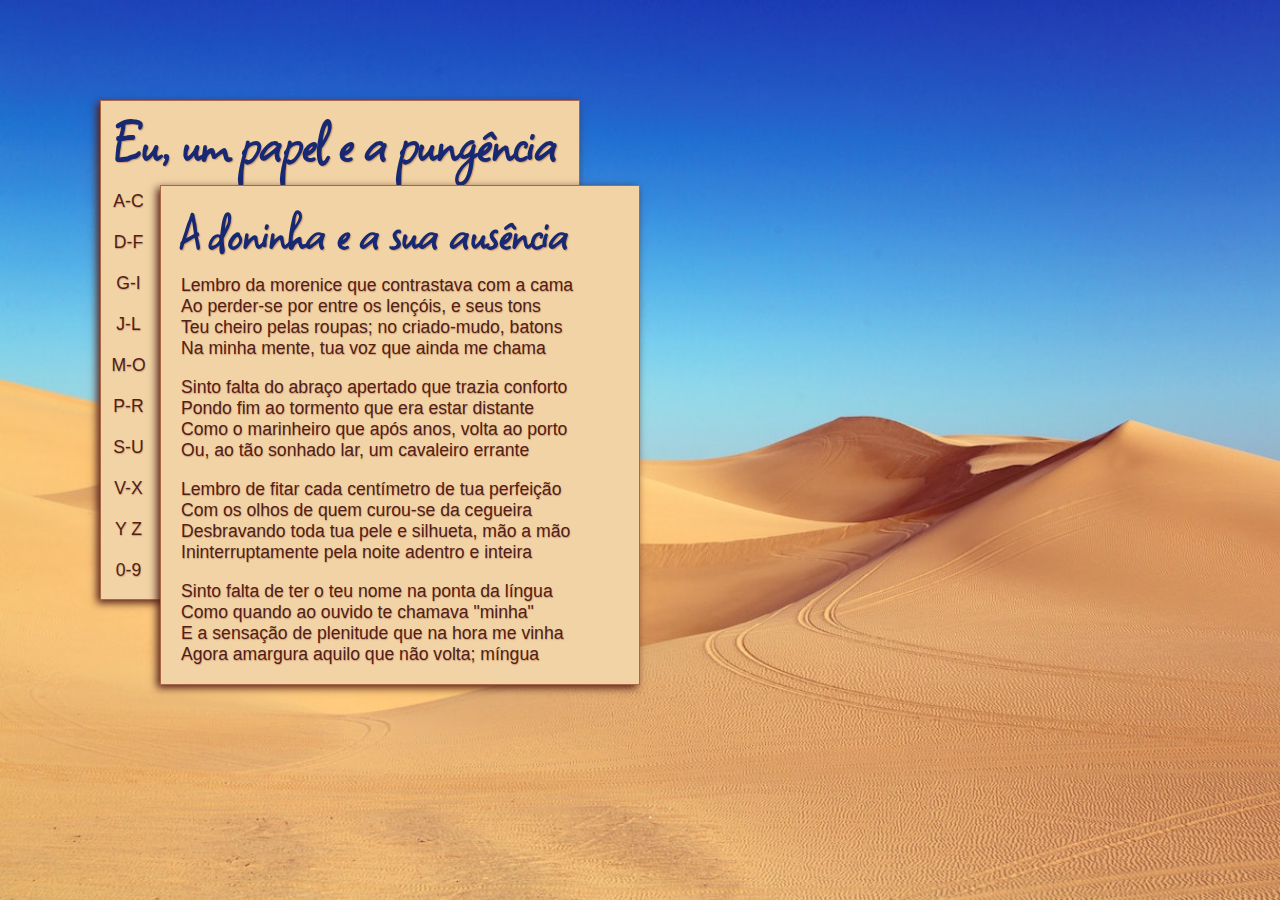
<file: index.html>
<!DOCTYPE html>
<html lang="pt-br">
<head>
    <meta charset="UTF-8">
    <meta http-equiv="X-UA-Compatible" content="IE=edge">
    <meta name="viewport" content="width=device-width, initial-scale=1.0">
    <link rel="shortcut icon" href="imagens/eupeap.ico" type="image/x-icon">
    <title>Eu, um papel e a pungência</title>
    <link rel="stylesheet" href="estilo/style.css">
</head>
<body onload="carregar()">
    <div id="titnav" class="lumi">
        <h1 id="t1">Eu, um papel e a pungência</h1>
        <nav>
            <ul>
                <li><a class="azz" href="pag-ac.html" target="_self">A-C</a></li>
                <li><a class="azz" href="#">D-F</a></li>
                <li><a class="azz" href="#">G-I</a></li>
                <li><a class="azz" href="#">J-L</a></li>
                <li><a class="azz" href="#">M-O</a></li>
                <li><a class="azz" href="#">P-R</a></li>
                <li><a class="azz" href="#">S-U</a></li>
                <li><a class="azz" href="#">V-X</a></li>
                <li><a class="azz" href="#">Y Z</a></li>
                <li><a class="azz" href="#">0-9</a></li>
            </ul>
        </nav>
    </div>
    <div id="poema" class="lumi">
        <h2 id="t2">A doninha e a sua ausência</h2>
        <p>Lembro da morenice que contrastava com a cama <br>
            Ao perder-se por entre os lençóis, e seus tons <br>
            Teu cheiro pelas roupas; no criado-mudo, batons <br>
            Na minha mente, tua voz que ainda me chama</p> <br>
        <p>Sinto falta do abraço apertado que trazia conforto <br>
            Pondo fim ao tormento que era estar distante <br>
            Como o marinheiro que após anos, volta ao porto <br>
            Ou, ao tão sonhado lar, um cavaleiro errante</p> <br>
        <p>Lembro de fitar cada centímetro de tua perfeição <br>
            Com os olhos de quem curou-se da cegueira <br>
            Desbravando toda tua pele e silhueta, mão a mão <br>
            Ininterruptamente pela noite adentro e inteira</p> <br>
        <p>Sinto falta de ter o teu nome na ponta da língua <br>
            Como quando ao ouvido te chamava "minha" <br>
            E a sensação de plenitude que na hora me vinha <br>
            Agora amargura aquilo que não volta; míngua</p> <br>
    </div>
    <script src="script.js"></script>
</body>
</html>
</file>
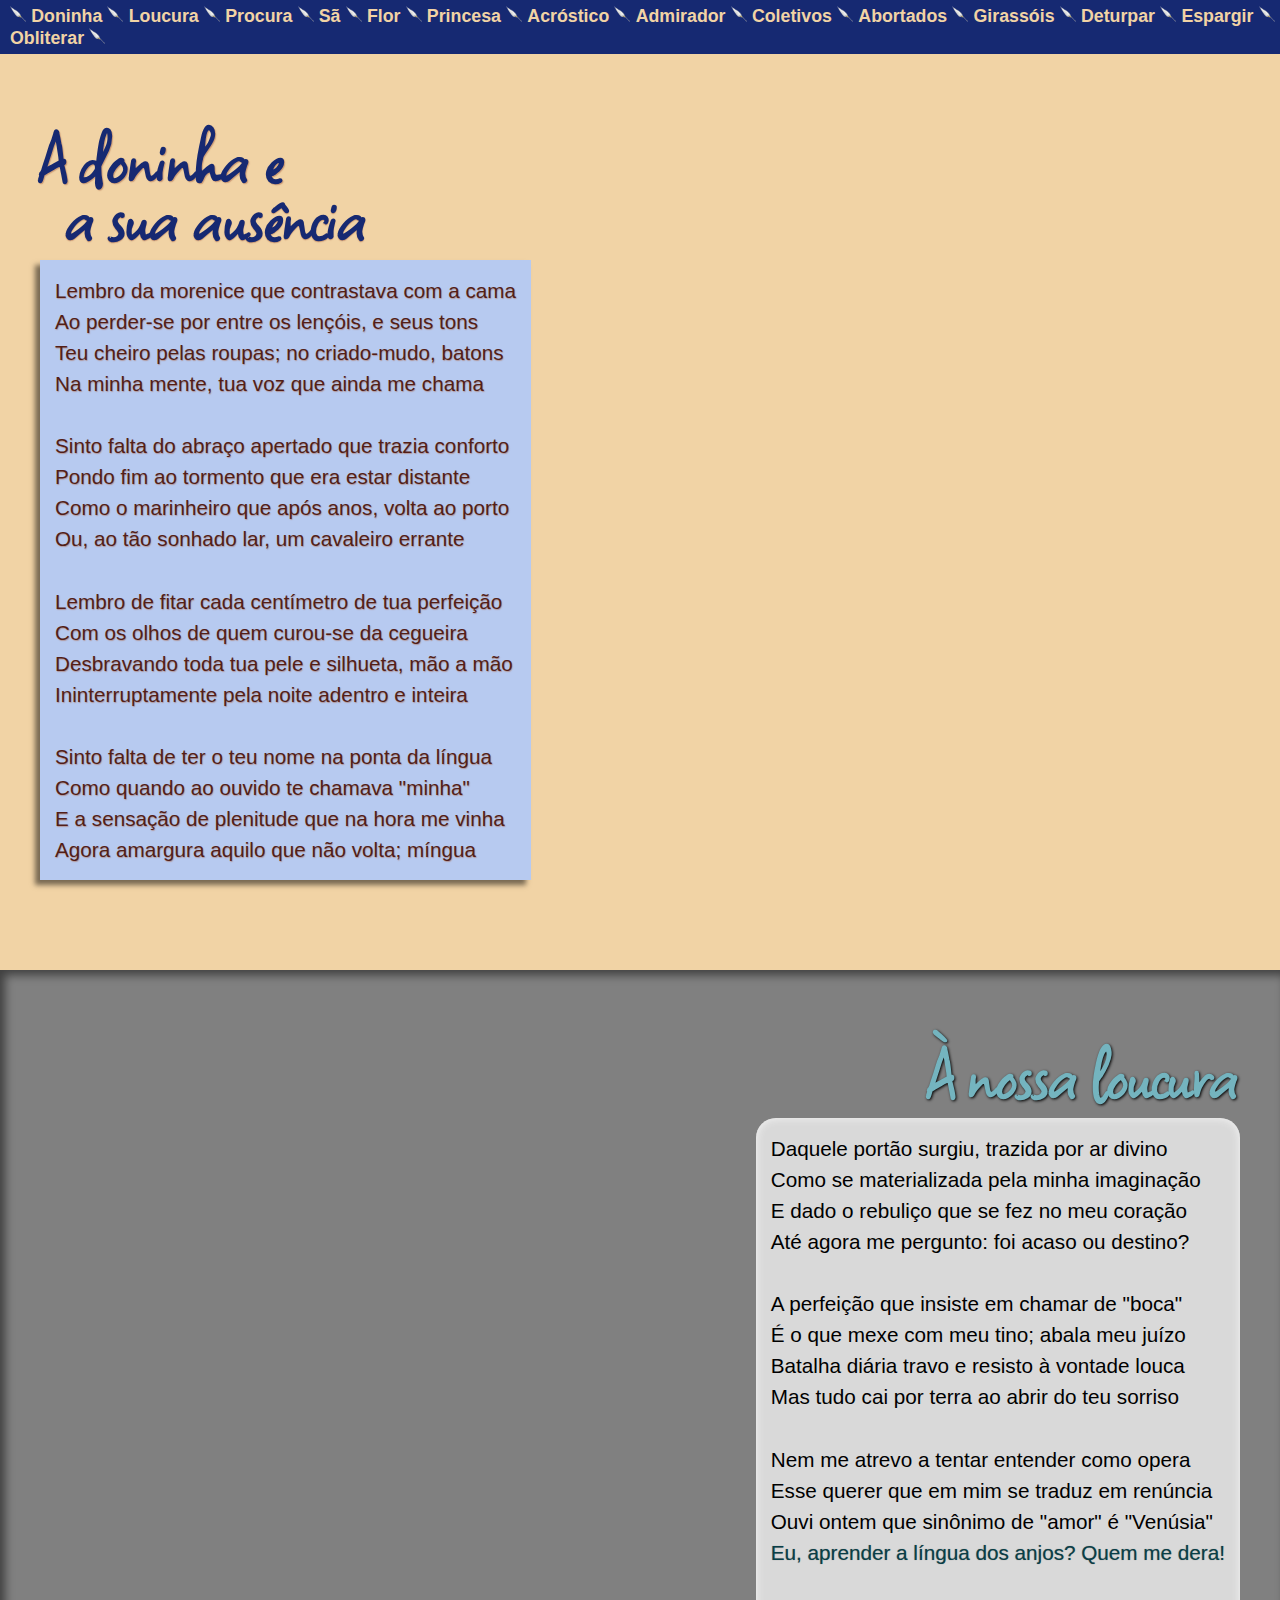
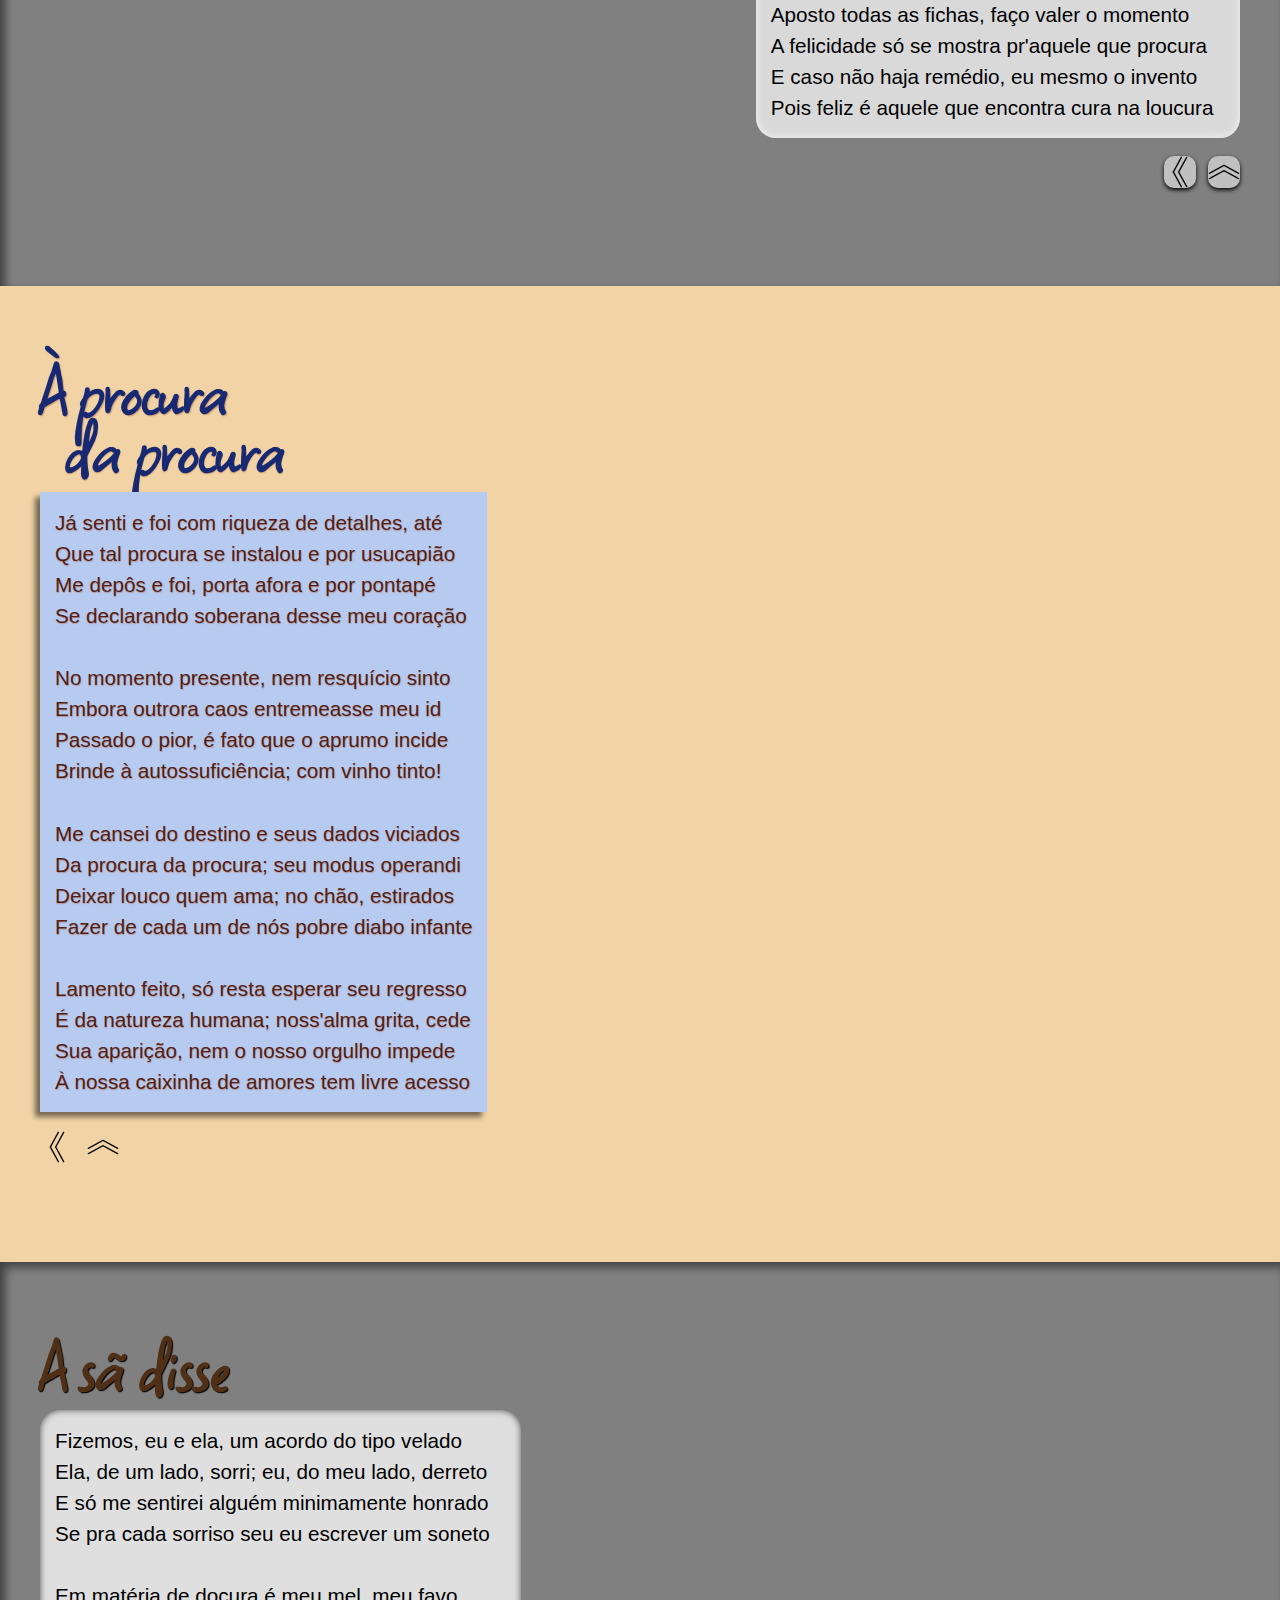
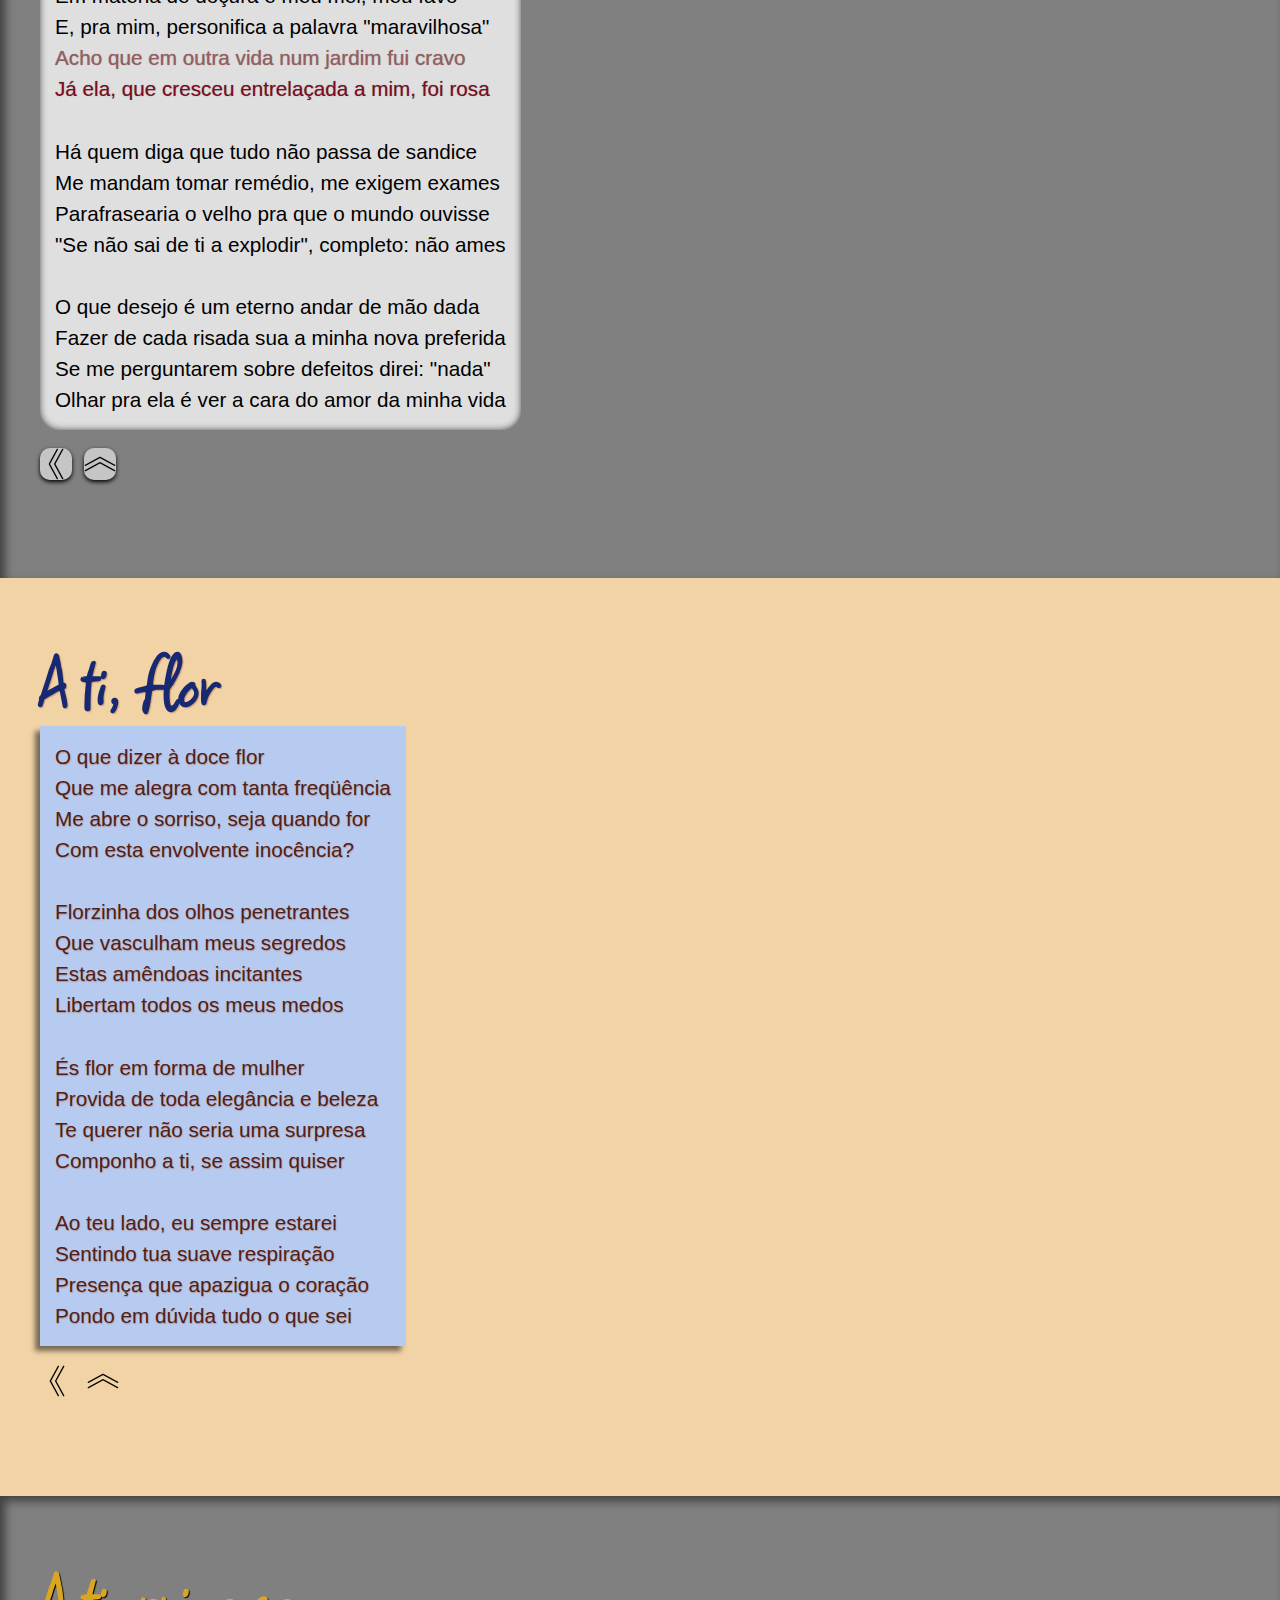
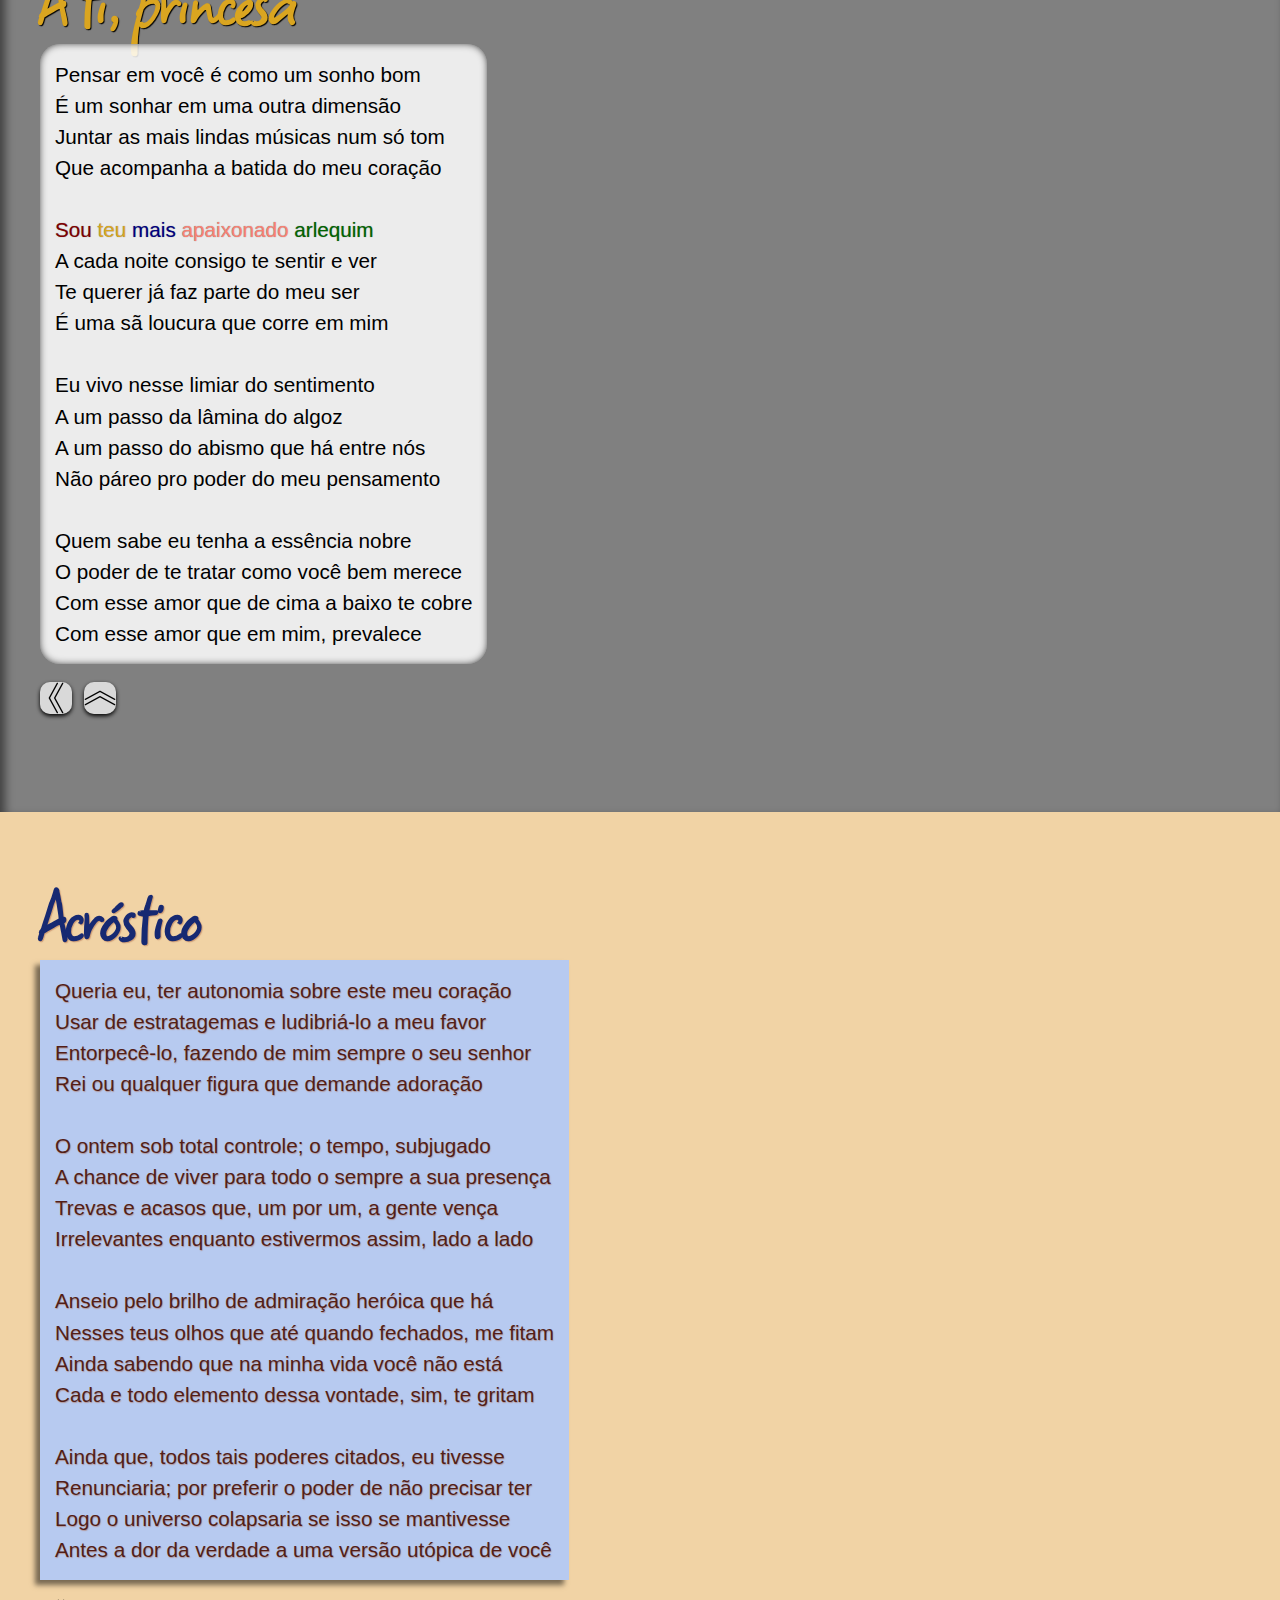
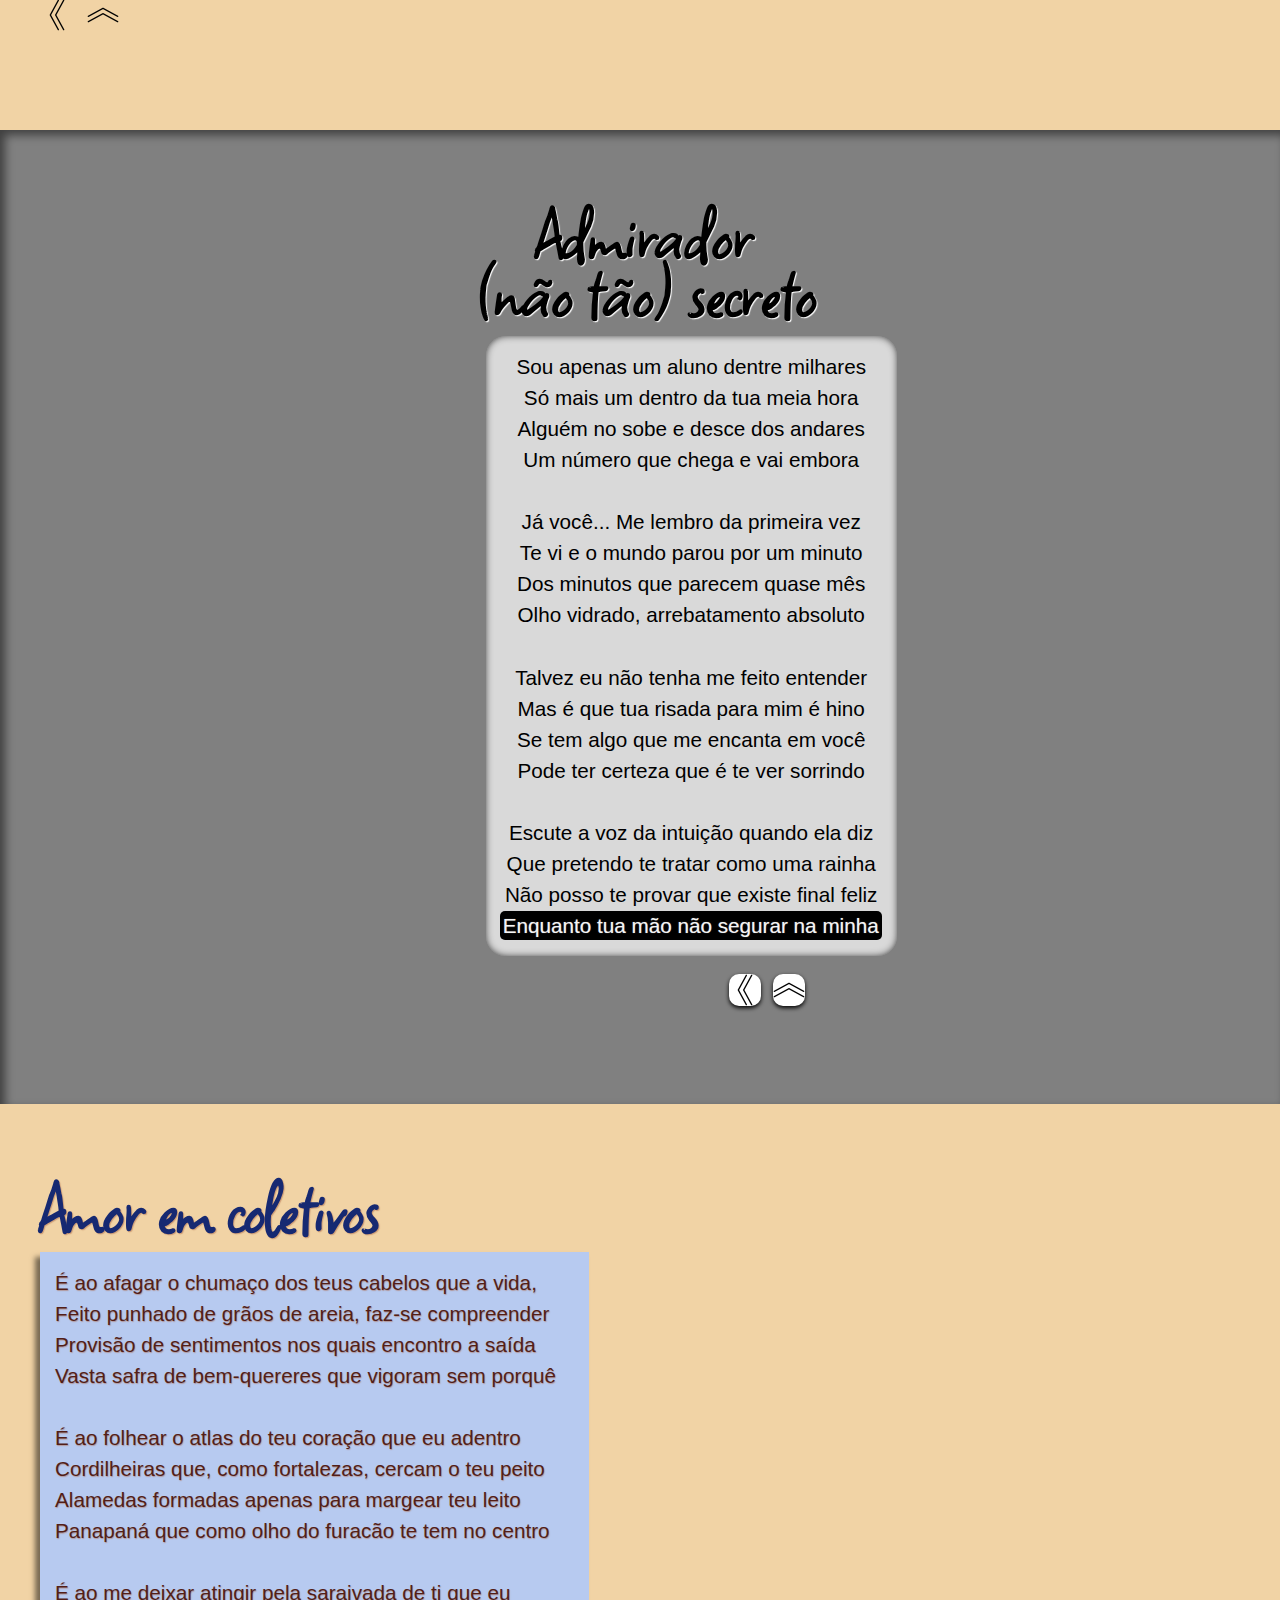
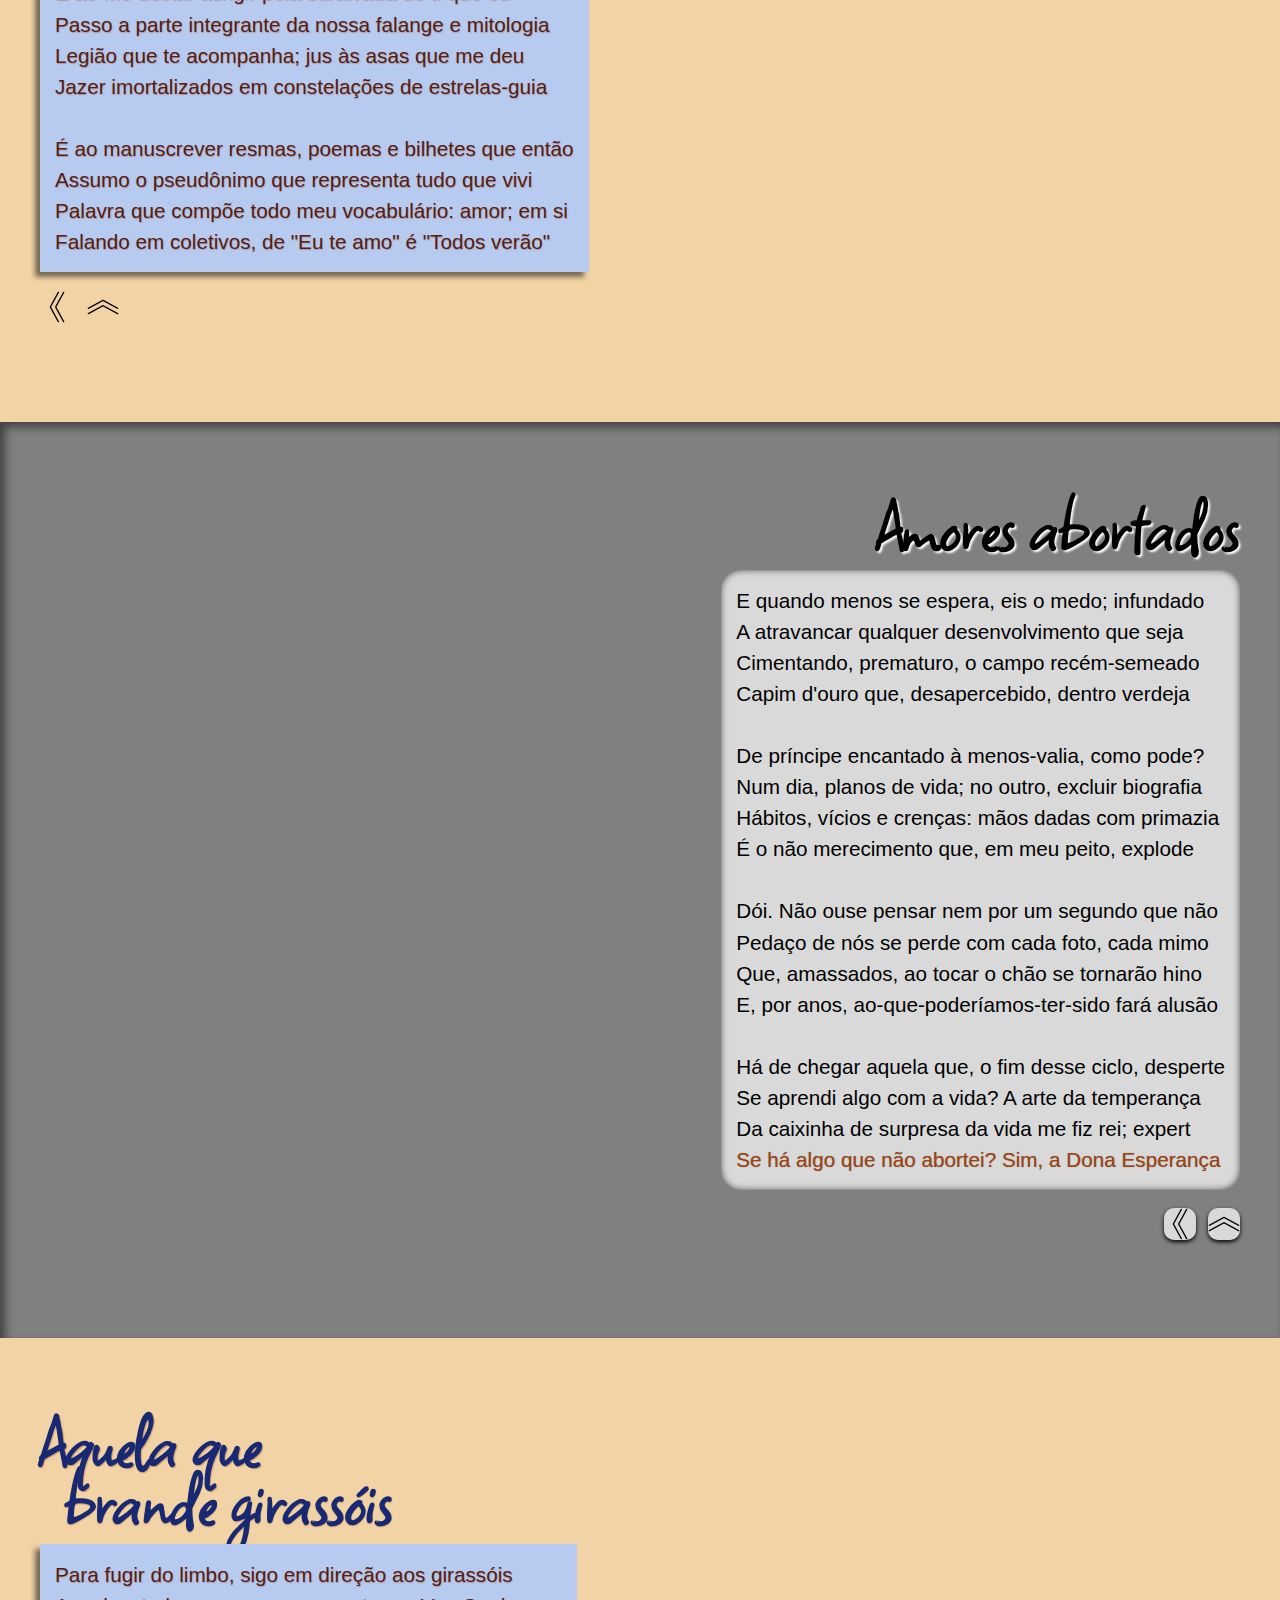
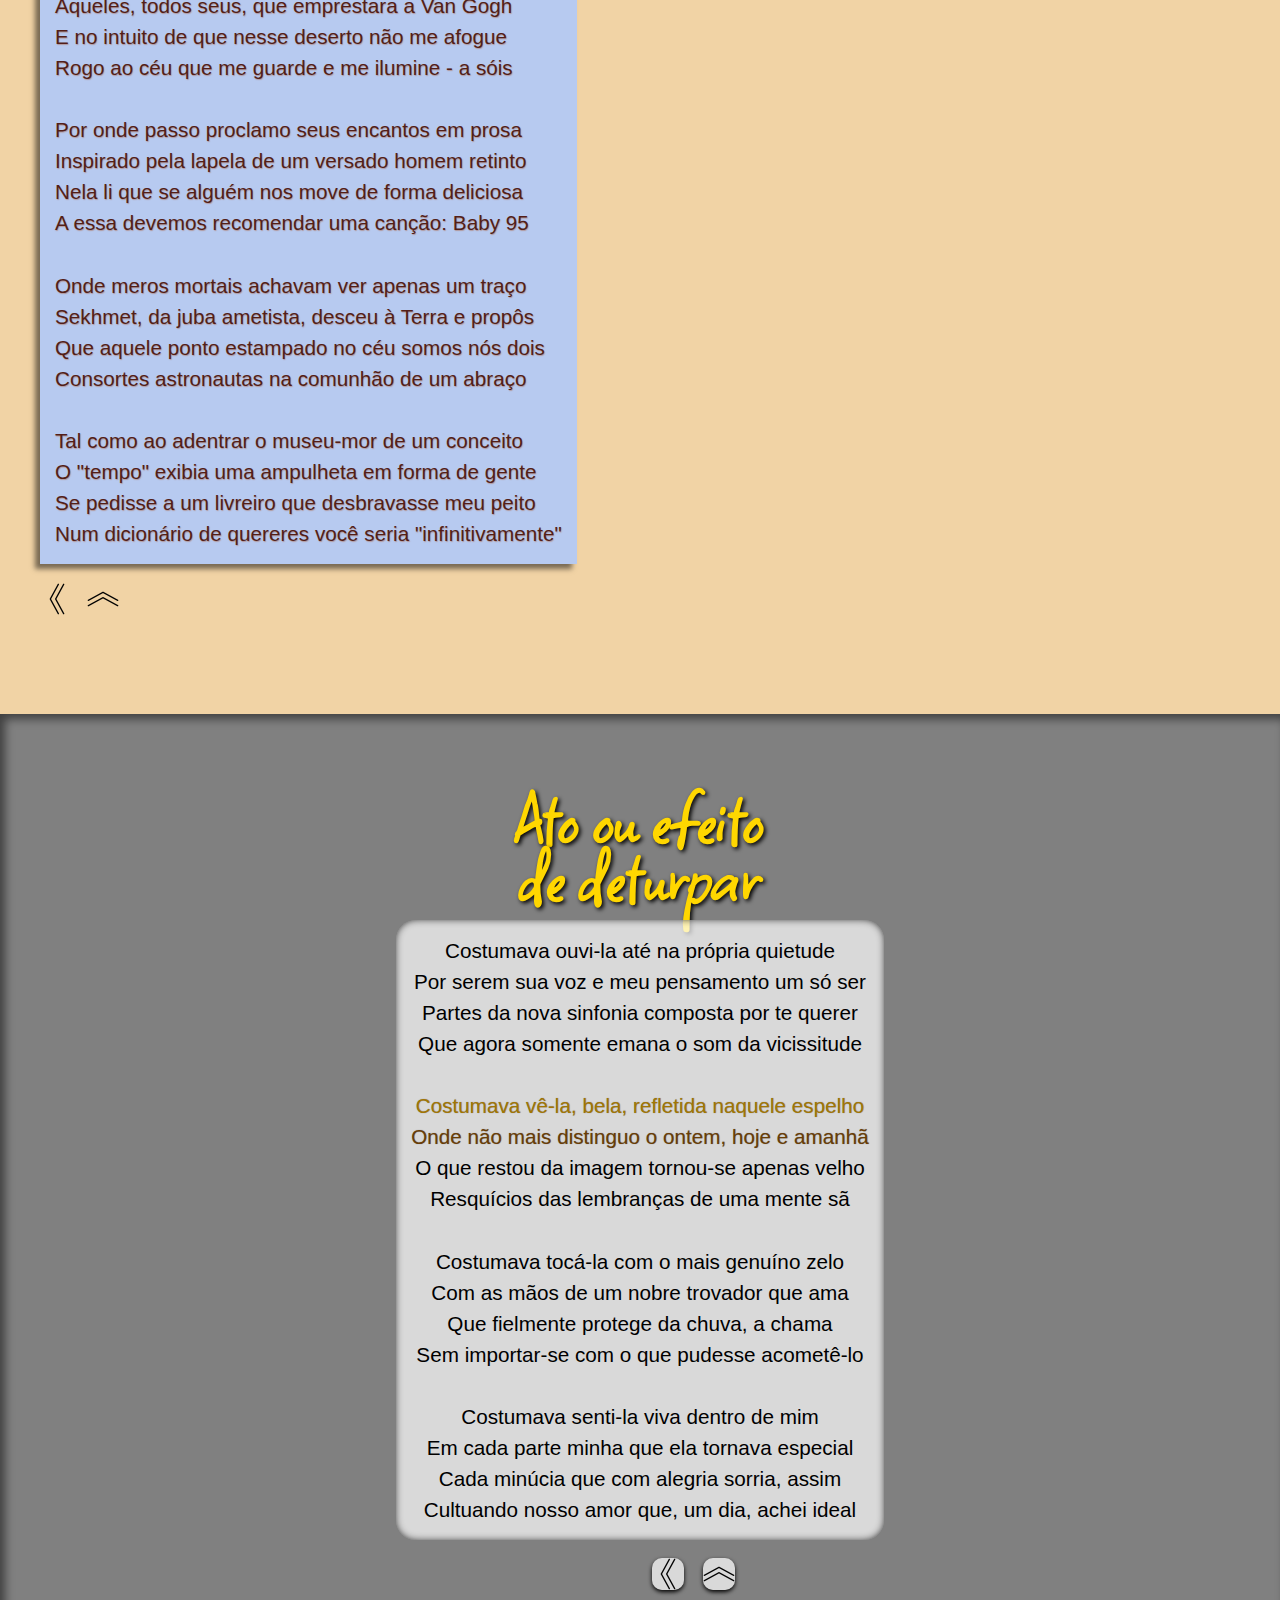
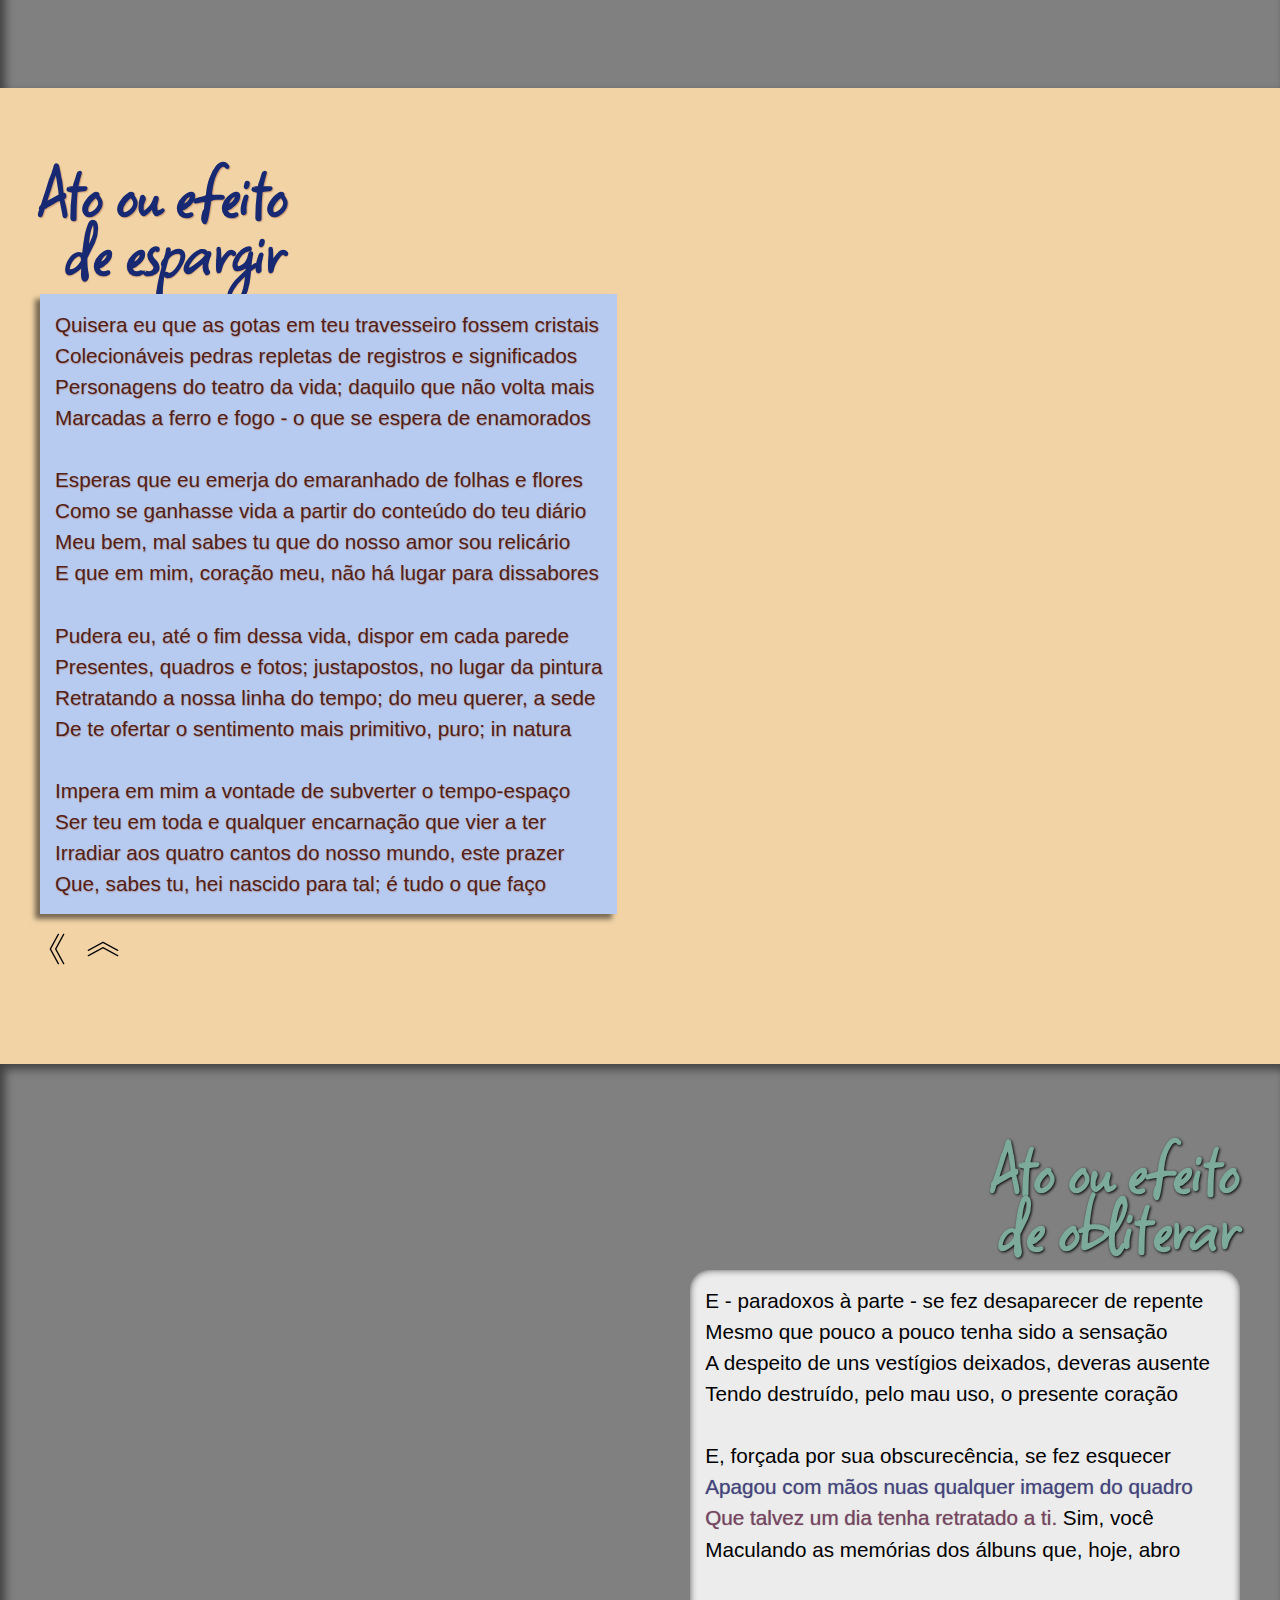
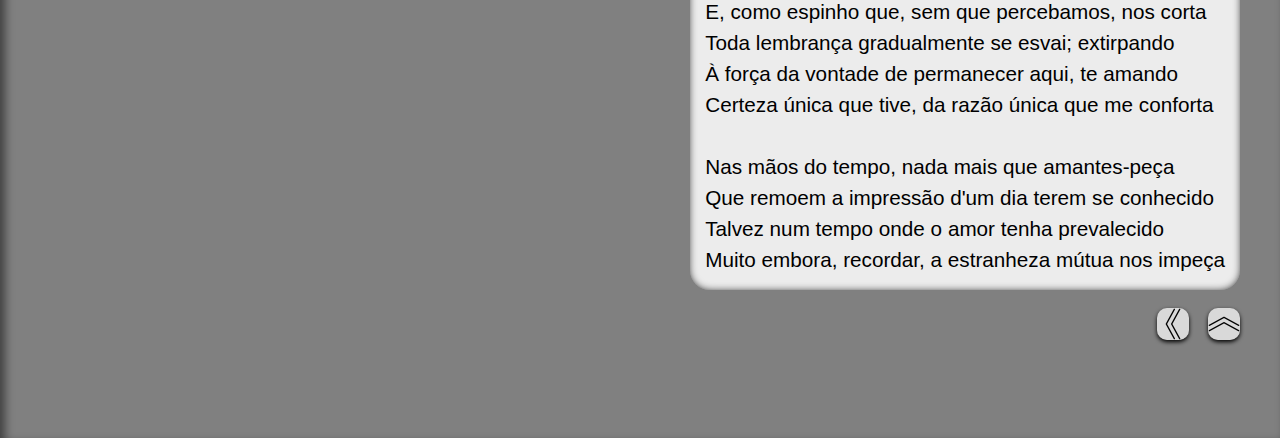
<file: pag-ac.html>
<!DOCTYPE html>
<html lang="en">
<head>
    <meta charset="UTF-8">
    <meta http-equiv="X-UA-Compatible" content="IE=edge">
    <meta name="viewport" content="width=device-width, initial-scale=1.0">
    <link rel="shortcut icon" href="imagens/eupeap.ico" type="image/x-icon">
    <title>(A-C) Eu, um papel e a pungência</title>
    <link rel="stylesheet" href="estilo/style-ac.css">
</head>
<body onload="carregar()">
    <header id="sumario">
        <h3>
            <img src="imagens/penanav.png" alt="">
            <a href="#doninha">Doninha</a> <img src="imagens/penanav.png" alt="">
            <a href="#loucura">Loucura</a> <img src="imagens/penanav.png" alt="">
            <a href="#procura">Procura</a> <img src="imagens/penanav.png" alt="">
            <a href="#san">Sã</a> <img src="imagens/penanav.png" alt="">
            <a href="#flor">Flor</a> <img src="imagens/penanav.png" alt="">
            <a href="#princ">Princesa</a> <img src="imagens/penanav.png" alt="">
            <a href="#acrost">Acróstico</a> <img src="imagens/penanav.png" alt="">
            <a href="#admir">Admirador</a> <img src="imagens/penanav.png" alt="">
            <a href="#colet">Coletivos</a> <img src="imagens/penanav.png" alt="">
            <a href="#abort">Abortados</a> <img src="imagens/penanav.png" alt="">
            <a href="#girass">Girassóis</a> <img src="imagens/penanav.png" alt="">
            <a href="#deturp">Deturpar</a> <img src="imagens/penanav.png" alt="">
            <a href="#esparg">Espargir</a> <img src="imagens/penanav.png" alt="">
            <a href="#oblit">Obliterar</a> <img src="imagens/penanav.png" alt="">
        </h3>
    </header>
        <section class="lumi" id="doninha">
            <h2 class="t2">A doninha e</h2>
            <h2 class="t2" style="padding-left: 2vw;">a sua ausência</h2>
            <p class="lux">
                Lembro da morenice que contrastava com a cama <br>
                Ao perder-se por entre os lençóis, e seus tons <br>
                Teu cheiro pelas roupas; no criado-mudo, batons <br>
                Na minha mente, tua voz que ainda me chama <br>
                <br>
                Sinto falta do abraço apertado que trazia conforto <br>
                Pondo fim ao tormento que era estar distante <br>
                Como o marinheiro que após anos, volta ao porto <br>
                Ou, ao tão sonhado lar, um cavaleiro errante <br>
                <br>
                Lembro de fitar cada centímetro de tua perfeição <br>
                Com os olhos de quem curou-se da cegueira <br>
                Desbravando toda tua pele e silhueta, mão a mão <br>
                Ininterruptamente pela noite adentro e inteira <br>
                <br>
                Sinto falta de ter o teu nome na ponta da língua <br>
                Como quando ao ouvido te chamava "minha" <br>
                E a sensação de plenitude que na hora me vinha <br>
                Agora amargura aquilo que não volta; míngua <br>
            </p>
        </section>
        <section class="imagem" id="loucura">
            <h2>
                À nossa loucura
            </h2>
            <p class="ima">
                Daquele portão surgiu, trazida por ar divino <br>
                Como se materializada pela minha imaginação <br>
                E dado o rebuliço que se fez no meu coração <br>
                Até agora me pergunto: foi acaso ou destino? <br>
                <br>
                A perfeição que insiste em chamar de "boca" <br>
                É o que mexe com meu tino; abala meu juízo <br>
                Batalha diária travo e resisto à vontade louca <br>
                Mas tudo cai por terra ao abrir do teu sorriso <br>
                <br>
                Nem me atrevo a tentar entender como opera <br>
                Esse querer que em mim se traduz em renúncia <br>
                Ouvi ontem que sinônimo de "amor" é "Venúsia" <br>
                <span style="color: #083e47;">Eu, aprender a língua dos anjos? Quem me dera!</span> <br>
                <br>
                Aposto todas as fichas, faço valer o momento <br>
                A felicidade só se mostra pr'aquele que procura <br>
                E caso não haja remédio, eu mesmo o invento <br>
                Pois feliz é aquele que encontra cura na loucura <br>
            </p>
            <aside>
                <a href="index.html"><img src="imagens/voltar32.png" alt=""></a>
                <a href="#sumario"><img src="imagens/pageup32.png" alt=""></a>
            </aside>
        </section>
        <section class="lumi" id="procura">
            <h2 class="t2">À procura</h2>
            <h2 class="t2" style="padding-left: 2vw;">da procura</h2>
            <p class="lux">
                Já senti e foi com riqueza de detalhes, até <br>
                Que tal procura se instalou e por usucapião <br>
                Me depôs e foi, porta afora e por pontapé <br>
                Se declarando soberana desse meu coração <br>
                <br>
                No momento presente, nem resquício sinto <br>
                Embora outrora caos entremeasse meu id <br>
                Passado o pior, é fato que o aprumo incide <br>
                Brinde à autossuficiência; com vinho tinto! <br>
                <br>
                Me cansei do destino e seus dados viciados <br>
                Da procura da procura; seu modus operandi <br>
                Deixar louco quem ama; no chão, estirados <br>
                Fazer de cada um de nós pobre diabo infante <br>
                <br>
                Lamento feito, só resta esperar seu regresso <br>
                É da natureza humana; noss'alma grita, cede <br>
                Sua aparição, nem o nosso orgulho impede <br>
                À nossa caixinha de amores tem livre acesso <br>
            </p>
            <aside>
                <a href="index.html"><img src="imagens/voltar32.png" alt="" class="borda"></a>
                <a href="#sumario"><img src="imagens/pageup32.png" alt="" class="borda"></a>
            </aside>
        </section>
        <section class="imagem" id="san">
            <h2>
                A sã disse
            </h2>
            <p class="ima">
                    Fizemos, eu e ela, um acordo do tipo velado <br>
                    Ela, de um lado, sorri; eu, do meu lado, derreto <br>
                    E só me sentirei alguém minimamente honrado <br>
                    Se pra cada sorriso seu eu escrever um soneto <br>
                <br>
                    Em matéria de doçura é meu mel, meu favo <br>
                    E, pra mim, personifica a palavra "maravilhosa" <br>
                    <span style="color: #995c5e;">Acho que em outra vida num jardim fui cravo</span> <br>
                    <span style="color: #800c1f;">Já ela, que cresceu entrelaçada a mim, foi rosa</span> <br>
                <br>
                    Há quem diga que tudo não passa de sandice <br>
                    Me mandam tomar remédio, me exigem exames <br>
                    Parafrasearia o velho pra que o mundo ouvisse <br>
                    "Se não sai de ti a explodir", completo: não ames <br>
                <br>
                    O que desejo é um eterno andar de mão dada <br>
                    Fazer de cada risada sua a minha nova preferida <br>
                    Se me perguntarem sobre defeitos direi: "nada" <br>
                    Olhar pra ela é ver a cara do amor da minha vida <br>
            </p>
            <aside>
                <a href="index.html"><img src="imagens/voltar32.png" alt=""></a>
                <a href="#sumario"><img src="imagens/pageup32.png" alt=""></a>
            </aside>
        </section>
        <section class="lumi" id="flor">
            <h2 class="t2">
                A ti, flor
            </h2>
            <p class="lux">
                O que dizer à doce flor <br>
                Que me alegra com tanta freqüência <br>
                Me abre o sorriso, seja quando for <br>
                Com esta envolvente inocência? <br>
                <br>
                Florzinha dos olhos penetrantes <br>
                Que vasculham meus segredos <br>
                Estas amêndoas incitantes <br>
                Libertam todos os meus medos <br>
                <br>
                És flor em forma de mulher <br>
                Provida de toda elegância e beleza <br>
                Te querer não seria uma surpresa <br>
                Componho a ti, se assim quiser <br>
                <br>
                Ao teu lado, eu sempre estarei <br>
                Sentindo tua suave respiração <br>
                Presença que apazigua o coração <br>
                Pondo em dúvida tudo o que sei <br>
            </p>
            <aside>
                <a href="index.html"><img src="imagens/voltar32.png" alt="" class="borda"></a>
                <a href="#sumario"><img src="imagens/pageup32.png" alt="" class="borda"></a>
            </aside>
        </section>
        <section class="imagem" id="princ">
            <h2>
                A ti, princesa
            </h2>
            <p class="ima">
                Pensar em você é como um sonho bom <br>
                É um sonhar em uma outra dimensão <br>
                Juntar as mais lindas músicas num só tom <br>
                Que acompanha a batida do meu coração <br>
                <br>
                <span style="color: maroon;">Sou</span> <span style="color: goldenrod;">teu</span> <span style="color: navy;">mais</span> <span style="color: salmon;">apaixonado</span> <span style="color: darkgreen;">arlequim</span> <br>
                A cada noite consigo te sentir e ver <br>
                Te querer já faz parte do meu ser <br>
                É uma sã loucura que corre em mim <br>
                <br>
                Eu vivo nesse limiar do sentimento <br>
                A um passo da lâmina do algoz <br>
                A um passo do abismo que há entre nós <br>
                Não páreo pro poder do meu pensamento <br>
                <br>
                Quem sabe eu tenha a essência nobre <br>
                O poder de te tratar como você bem merece <br>
                Com esse amor que de cima a baixo te cobre <br>
                Com esse amor que em mim, prevalece <br>
            </p>
            <aside>
                <a href="index.html"><img src="imagens/voltar32.png" alt=""></a>
                <a href="#sumario"><img src="imagens/pageup32.png" alt=""></a>
            </aside>
        </section>
        <section class="lumi" id="acrost">
            <h2 class="t2">
                Acróstico
            </h2>
            <p class="lux">
                Queria eu, ter autonomia sobre este meu coração <br>
                Usar de estratagemas e ludibriá-lo a meu favor <br>
                Entorpecê-lo, fazendo de mim sempre o seu senhor <br>
                Rei ou qualquer figura que demande adoração <br>
                <br>
                O ontem sob total controle; o tempo, subjugado <br>
                A chance de viver para todo o sempre a sua presença <br>
                Trevas e acasos que, um por um, a gente vença <br>
                Irrelevantes enquanto estivermos assim, lado a lado <br>
                <br>
                Anseio pelo brilho de admiração heróica que há <br>
                Nesses teus olhos que até quando fechados, me fitam <br>
                Ainda sabendo que na minha vida você não está <br>
                Cada e todo elemento dessa vontade, sim, te gritam <br>
                <br>
                Ainda que, todos tais poderes citados, eu tivesse  <br>
                Renunciaria; por preferir o poder de não precisar ter <br>
                Logo o universo colapsaria se isso se mantivesse <br>
                Antes a dor da verdade a uma versão utópica de você <br>
            </p>
            <aside>
                <a href="index.html"><img src="imagens/voltar32.png" alt="" class="borda"></a>
                <a href="#sumario"><img src="imagens/pageup32.png" alt="" class="borda"></a>
            </aside>
        </section>
        <section class="imagem" id="admir">
            <article>
                <h2>Admirador</h2>
                <h2>(não tão) secreto</h2>
                <p class="ima">
                    Sou apenas um aluno dentre milhares <br>
                    Só mais um dentro da tua meia hora <br>
                    Alguém no sobe e desce dos andares <br>
                    Um número que chega e vai embora <br>
                    <br>
                    Já você... Me lembro da primeira vez <br>
                    Te vi e o mundo parou por um minuto <br>
                    Dos minutos que parecem quase mês <br>
                    Olho vidrado, arrebatamento absoluto <br>
                    <br>
                    Talvez eu não tenha me feito entender <br>
                    Mas é que tua risada para mim é hino <br>
                    Se tem algo que me encanta em você <br>
                    Pode ter certeza que é te ver sorrindo <br>
                    <br>
                    Escute a voz da intuição quando ela diz <br>
                    Que pretendo te tratar como uma rainha <br>
                    Não posso te provar que existe final feliz <br>
                    <span id="mano">Enquanto tua mão não segurar na minha</span> <br>
                </p>
                <aside>
                    <a href="index.html"><img src="imagens/voltar32.png" alt="" class="exc"></a>
                    <a href="#sumario"><img src="imagens/pageup32.png" alt=""></a>
                </aside>
            </article>
        </section>
        <section class="lumi" id="colet">
            <h2 class="t2">Amor em coletivos</h2>
            <p class="lux">
                É ao afagar o chumaço dos teus cabelos que a vida, <br>
                Feito punhado de grãos de areia, faz-se compreender <br>
                Provisão de sentimentos nos quais encontro a saída <br>
                Vasta safra de bem-quereres que vigoram sem porquê <br>
                <br>
                É ao folhear o atlas do teu coração que eu adentro <br>
                Cordilheiras que, como fortalezas, cercam o teu peito <br>
                Alamedas formadas apenas para margear teu leito <br>
                Panapaná que como olho do furacão te tem no centro <br>
                <br>
                É ao me deixar atingir pela saraivada de ti que eu <br>
                Passo a parte integrante da nossa falange e mitologia <br>
                Legião que te acompanha; jus às asas que me deu <br>
                Jazer imortalizados em constelações de estrelas-guia <br>
                <br>
                É ao manuscrever resmas, poemas e bilhetes que então <br>
                Assumo o pseudônimo que representa tudo que vivi <br>
                Palavra que compõe todo meu vocabulário: amor; em si <br>
                Falando em coletivos, de "Eu te amo" é "Todos verão" <br>
            </p>
            <aside>
                <a href="index.html"><img src="imagens/voltar32.png" alt="" class="borda"></a>
                <a href="#sumario"><img src="imagens/pageup32.png" alt="" class="borda"></a>
            </aside>
        </section>
        <section class="imagem" id="abort">
            <h2>Amores abortados</h2>
            <p class="ima">
                E quando menos se espera, eis o medo; infundado <br>
                A atravancar qualquer desenvolvimento que seja <br>
                Cimentando, prematuro, o campo recém-semeado <br>
                Capim d'ouro que, desapercebido, dentro verdeja <br>
                <br>
                De príncipe encantado à menos-valia, como pode? <br>
                Num dia, planos de vida; no outro, excluir biografia <br>
                Hábitos, vícios e crenças: mãos dadas com primazia <br>
                É o não merecimento que, em meu peito, explode <br>
                <br>
                Dói. Não ouse pensar nem por um segundo que não <br>
                Pedaço de nós se perde com cada foto, cada mimo <br>
                Que, amassados, ao tocar o chão se tornarão hino <br>
                E, por anos, ao-que-poderíamos-ter-sido fará alusão <br>
                <br>
                Há de chegar aquela que, o fim desse ciclo, desperte <br>
                Se aprendi algo com a vida? A arte da temperança <br>
                Da caixinha de surpresa da vida me fiz rei; expert <br>
                <span style="color: #a04311;">Se há algo que não abortei? Sim, a Dona Esperança</span> <br>
            </p>
            <aside>
                <a href="index.html"><img src="imagens/voltar32.png" alt=""></a>
                <a href="#sumario"><img src="imagens/pageup32.png" alt=""></a>
            </aside>
        </section>
        <section class="lumi" id="girass">
            <h2 class="t2">Aquela que</h2>
            <h2 class="t2" style="padding-left: 2vw;">brande girassóis</h2>
            <p class="lux">
                Para fugir do limbo, sigo em direção aos girassóis <br>
                Aqueles, todos seus, que emprestara a Van Gogh <br>
                E no intuito de que nesse deserto não me afogue <br>
                Rogo ao céu que me guarde e me ilumine - a sóis <br>
                <br>
                Por onde passo proclamo seus encantos em prosa <br>
                Inspirado pela lapela de um versado homem retinto <br>
                Nela li que se alguém nos move de forma deliciosa <br>
                A essa devemos recomendar uma canção: Baby 95 <br>
                <br>
                Onde meros mortais achavam ver apenas um traço <br>
                Sekhmet, da juba ametista, desceu à Terra e propôs <br>
                Que aquele ponto estampado no céu somos nós dois <br>
                Consortes astronautas na comunhão de um abraço <br>
                <br>
                Tal como ao adentrar o museu-mor de um conceito <br>
                O "tempo" exibia uma ampulheta em forma de gente <br>
                Se pedisse a um livreiro que desbravasse meu peito <br>
                Num dicionário de quereres você seria "infinitivamente" <br>
            </p>
            <aside>
                <a href="index.html"><img src="imagens/voltar32.png" alt="" class="borda"></a>
                <a href="#sumario"><img src="imagens/pageup32.png" alt="" class="borda"></a>
            </aside>
        </section>
        <section class="imagem" id="deturp">
            <article>
                <h2>Ato ou efeito</h2>
                <h2>de deturpar</h2>
                <p class="ima">
                    Costumava ouvi-la até na própria quietude <br>
                    Por serem sua voz e meu pensamento um só ser <br>
                    Partes da nova sinfonia composta por te querer <br>
                    Que agora somente emana o som da vicissitude <br>
                    <br>
                    <span style="color: #a37603;">Costumava vê-la, bela, refletida naquele espelho</span> <br>
                    <span style="color: #6A3D05;">Onde não mais distinguo o ontem, hoje e amanhã</span> <br>
                    O que restou da imagem tornou-se apenas velho <br>
                    Resquícios das lembranças de uma mente sã <br>
                    <br>
                    Costumava tocá-la com o mais genuíno zelo <br>
                    Com as mãos de um nobre trovador que ama <br>
                    Que fielmente protege da chuva, a chama <br>
                    Sem importar-se com o que pudesse acometê-lo <br>
                    <br>
                    Costumava senti-la viva dentro de mim <br>
                    Em cada parte minha que ela tornava especial <br>
                    Cada minúcia que com alegria sorria, assim <br>
                    Cultuando nosso amor que, um dia, achei ideal <br>
                </p>
                <aside>
                    <a href="index.html"><img src="imagens/voltar32.png" alt="" class="exc"></a>
                    <a href="#sumario"><img src="imagens/pageup32.png" alt=""></a>
                </aside>
            </article>
        </section>
        <section class="lumi" id="esparg">
            <h2 class="t2">Ato ou efeito</h2>
            <h2 class="t2" style="padding-left: 2vw;">de espargir</h2>
            <p class="lux">
                Quisera eu que as gotas em teu travesseiro fossem cristais <br>
                Colecionáveis pedras repletas de registros e significados <br>
                Personagens do teatro da vida; daquilo que não volta mais <br>
                Marcadas a ferro e fogo - o que se espera de enamorados <br>
                <br>
                Esperas que eu emerja do emaranhado de folhas e flores <br>
                Como se ganhasse vida a partir do conteúdo do teu diário <br>
                Meu bem, mal sabes tu que do nosso amor sou relicário <br>
                E que em mim, coração meu, não há lugar para dissabores <br>
                <br>
                Pudera eu, até o fim dessa vida, dispor em cada parede <br>
                Presentes, quadros e fotos; justapostos, no lugar da pintura <br>
                Retratando a nossa linha do tempo; do meu querer, a sede <br>
                De te ofertar o sentimento mais primitivo, puro; in natura <br>
                <br>
                Impera em mim a vontade de subverter o tempo-espaço <br>
                Ser teu em toda e qualquer encarnação que vier a ter <br>
                Irradiar aos quatro cantos do nosso mundo, este prazer <br>
                Que, sabes tu, hei nascido para tal; é tudo o que faço <br>
            </p>
            <aside>
                <a href="index.html"><img src="imagens/voltar32.png" alt="" class="borda"></a>
                <a href="#sumario"><img src="imagens/pageup32.png" alt="" class="borda"></a>
            </aside>
        </section>
        <section class="imagem" id="oblit">
            <h2>Ato ou efeito</h2>
            <h2>de obliterar</h2>
            <p class="ima">
                E - paradoxos à parte - se fez desaparecer de repente <br>
                Mesmo que pouco a pouco tenha sido a sensação <br>
                A despeito de uns vestígios deixados, deveras ausente <br>
                Tendo destruído, pelo mau uso, o presente coração <br>
            <br>
                E, forçada por sua obscurecência, se fez esquecer <br>
                <span style="color: #434383;">Apagou com mãos nuas qualquer imagem do quadro</span> <br>
                <span style="color: #794361;">Que talvez um dia tenha retratado a ti.</span> Sim, você <br>
                Maculando as memórias dos álbuns que, hoje, abro <br>
            <br>
                E, como espinho que, sem que percebamos, nos corta <br>
                Toda lembrança gradualmente se esvai; extirpando <br>
                À força da vontade de permanecer aqui, te amando <br>
                Certeza única que tive, da razão única que me conforta <br>
            <br>
                Nas mãos do tempo, nada mais que amantes-peça <br>
                Que remoem a impressão d'um dia terem se conhecido <br>
                Talvez num tempo onde o amor tenha prevalecido <br>
                Muito embora, recordar, a estranheza mútua nos impeça <br>
            </p>
            <aside>
                <a href="index.html"><img src="imagens/voltar32.png" alt="" class="exc"></a>
                <a href="#sumario"><img src="imagens/pageup32.png" alt=""></a>
            </aside>
        </section>
        <script src="script-ac.js"></script>
</body>
</html>
</file>
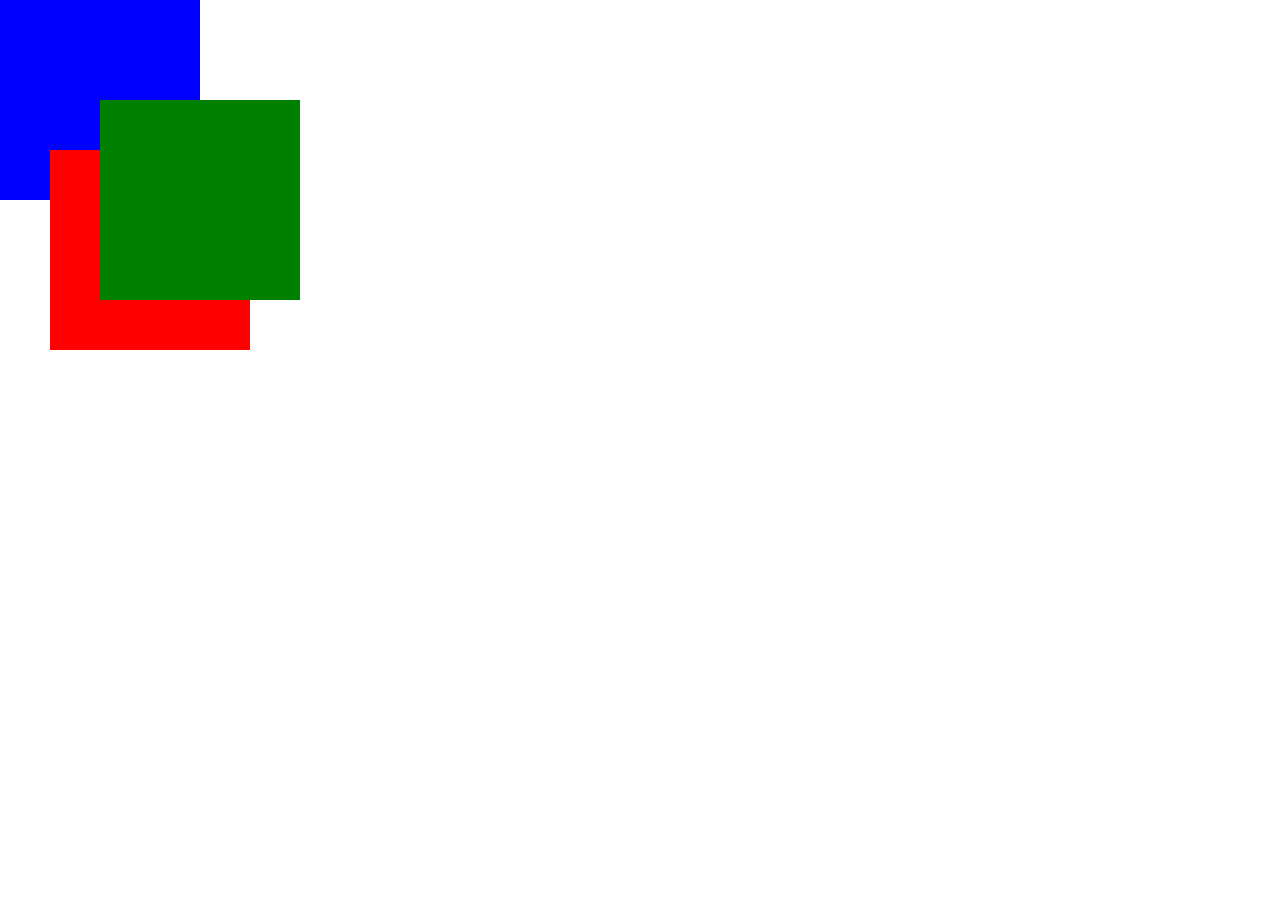
<file: testando.html>
<!DOCTYPE html>
<html lang="pt-br">
<head>
    <meta charset="UTF-8">
    <meta http-equiv="X-UA-Compatible" content="IE=edge">
    <meta name="viewport" content="width=device-width, initial-scale=1.0">
    <title>Haja testes!</title>
    <style>
        * {
            margin: 0px;
        }

        div {
            position: absolute;
            height: 200px;
            width: 200px;
        }
        div#div1 {
            z-index: 1;
            left: 0px;
            top: 0px;
            background-color: blue;
        }
        div#div2 {
            z-index: 3;
            left: 100px;
            top: 100px;
            background-color: green;
        }
        div#div3 {
            z-index: 2;
            left: 50px;
            top: 150px;
            background-color: red;
        }
    </style>
</head>
<body>
    <div id="div1"></div>
    <div id="div2"></div>
    <div id="div3"></div>
</body>
</html>
</file>
<file: estilo/style.css>
@charset "UTF-8";

@import url('https://fonts.googleapis.com/css2?family=Square+Peg&display=swap');

:root {
    --colordia1: #162972;
    --colordia2: #f1d3a5;
    --colordia3: #AB6646;
    --colordia4: #521e18;

    --colortarde1: #1d1742;
    --colortarde2: #f8b37e;
    --colortarde3: #be6735;
    --colortarde4: #411814;

    --colornoite1: #24034d;
    --colornoite2: #d6b6a6;
    --colornoite3: #251110;
    --colornoite4: #120C0C;

    --fonte-padrao: Arial, Helvetica, sans-serif;
}

* {
    box-sizing: border-box;
    margin: 0px;
}

body {
    /*
    background-color: black;
    background-image: url('../imagens/dunadia.jpg');
    background-position: left top;
    background-repeat: no-repeat;
    background-size: cover;
    background-attachment: fixed;
    */
    background: black left top / cover no-repeat fixed;
    font-family: var(--fonte-padrao);
}

div {
    position: absolute;
    width: 480px;
    height: 500px;
    background-color: var(--colordia2);
    border: 1px solid var(--colordia3);
    box-shadow: -3px 3px 8px var(--colordia4);
}


div#titnav {
    z-index: 1;
    left: 100px;
    top: 100px;
    padding: 0px 5px;
    color: var(--colordia4);
    text-shadow: .5px .5px 1px rgba(171, 102, 70, 0.5);
}

div#poema {
    z-index: 2;
    left: 160px;
    top: 185px;
    padding: 10px 20px 20px 20px;
    color: var(--colordia4);
    text-shadow: .5px .5px 1px rgba(171, 102, 70, 0.5);
}

div#poema > p {
    line-height: 21px;
    font-size: 1.1em;
}

h1 {
    font-size: 4em;
    padding-left: 5px;
    font-family: 'Square Peg', 'cursive';
    color: var(--colornoite1);
}

h2 {
    font-size: 3.5em;
    font-family: 'Square Peg', cursive;
    color: var(--colordia1);
    padding-bottom: 5px;
}

ul {
    list-style-type: none;
    margin: 0;
    padding: 0;
    width: 45px;
}

li a {
    display: block;
    text-decoration: none;
    color: black;
    padding: 5px;
    margin-bottom: 10px;
    color: var(--colordia4);
    text-align: center;
    font-size: 1.1em;
}

li a:hover {
    background-color: #162972;
    color: var(--colordia3);
    transition-duration: 1s;
}
</file>
<file: estilo/style-ac.css>
@charset "UTF-8";

@import url('https://fonts.googleapis.com/css2?family=Square+Peg&display=swap');

* {
    margin: 0px;
    padding: 0px;
    box-sizing: border-box;
}

body {
    min-height: 100vh;
    background-color: black;
    font-family: Arial, Helvetica, sans-serif;
}

header {
    background-color: #24034d;
    color: #F1D3A5;
    padding-left: 5px;
}

h2 {
    font-family: 'Square Peg', 'cursive';
    font-size: 9vh;
    padding-bottom: 3vh;
   
}

h3 {
    padding: 5px;
}

h3 > a {
    font-size: .95em;
    text-decoration: none;
    color: #F1D3A5;
}

h3 > a:hover {
    text-decoration: underline;
}

section {
    padding-top: 10vh;
    padding-bottom: 10vh;
    padding-left: 40px;
    font-size: 2.3vmin;
    line-height: 1.5em;
}

section.imagem {
    background-color: gray;
    box-shadow: inset 5px 5px 10px 0px rgba(0, 0, 0, 0.5);
    background-position: center center;
    background-size: cover;
    background-attachment: fixed;
}

section#loucura {
    background-image: url('../imagens/anossaloucura-edit.jpg');
    background-position: left bottom;
    padding-right: 40px;
    text-align: right;
}

section#loucura > h2 {
    color: #74B4BF;
    text-shadow: 1px 1px 3px black;
}

section#loucura > p {
    display: inline-block;
    margin-left: auto;
    box-shadow: inset 0px 0px 9px 0px whitesmoke;
}

section#loucura img {
    background-color: #ffffff80;
    border-radius: 10px;
    box-shadow: 0px 2px 4px black;
    margin: 2vh 0px 0px .5vw;
}

section#loucura img:hover {
    background-color: #74B4BF;
}

section#san {
    background-image: url('../imagens/asadisse-edit.jpg');
}

section#san > h2 {
    color: #502f17;
    text-shadow: 1px 1px 1px black;
}

section#san > p {
    display: inline-block;
    background-color: #ffffffbf;
    box-shadow: inset 0px 0px 9px -2px black;
}

section#san img {
    background-color: #ffffff8a;
    border-radius: 10px;
    box-shadow: 0px 2px 4px black;
    margin: 2vh .5vw 0px 0px;
}

section#san img:hover {
    background-color: #502f17;
}

section#princ {
    background-image: url('../imagens/atiprincesa.jpg');
}

section#princ > h2 {
    color: goldenrod;
    text-shadow: 1px 1px 1px black;
}

section#princ > p {
    display: inline-block;
    background-color: rgba(255, 255, 255, 0.85);
    box-shadow: inset 0px 0px 9px -2px black;
}

section#princ img {
    background-color: #ffffffb2;
    border-radius: 10px;
    box-shadow: 0px 2px 4px black;
    margin: 2vh .5vw 0px 0px;
}

section#princ img:hover {
    background-color: goldenrod;
}

section#admir {
    background-image: url('../imagens/admintsecreto-edit.jpg');
    padding-left: 0px;
    display: flex;
    justify-content: center;
    align-items: center;
}

section#admir h2 {
    padding-left: 10px;
    text-align: center;
    text-shadow: 1px 1px 1px white;
}

section#admir p {
    display: inline-block;
    margin-left: 8vw;
    text-align: center;
    box-shadow: inset 0px 0px 9px -2px black;
}

section#admir img {
    background-color: white;
    border-radius: 10px;
    box-shadow: 0px 2px 4px black;
}

section#admir img:hover {
    background-color: #8E8E9A;
}

section#admir img.exc {
    margin: 2vh .5vw 0px 27vw;
}

#mano {
    background-color: black;
    color: whitesmoke;
    padding: 3px;
    border-radius: 5px;
    margin-left: -1px;
}

section#abort {
    background-image: url('../imagens/amoresabortados-edit.jpg');
    padding-right: 40px;
    text-align: right;
}

section#abort > h2 {
    text-shadow: 2px 2px 2px whitesmoke;
}

section#abort > p {
    display: inline-block;
    margin-left: auto;
    box-shadow: inset 0px 0px 9px -2px black;
}

section#abort img {
    background-color: #ffffffb2;
    border-radius: 10px;
    box-shadow: 0px 2px 4px black;
    margin: 2vh 0px 0px .5vw;
}

section#abort img:hover {
    background-color: #722d3a;
}

section#deturp {
    background-image: url('../imagens/aoedeturpar-edit.jpg');
    background-position: right center;
    padding-left: 0px;
    display: flex;
    justify-content: center;
    align-items: center;
}

section#deturp h2 {
    color: gold;
    text-shadow: 2px 2px 4px black;
    text-align: center;
}

section#deturp p {
    display: inline-block;
    
    text-align: center;
    box-shadow: inset 0px 0px 9px -2px black;
}

section#deturp img {
    background-color: #ffffffb2;
    border-radius: 10px;
    box-shadow: 0px 2px 4px black;
}

section#deturp img:hover {
    background-color: gold;
}

section#deturp img.exc {
    margin: 2vh 1vw 0px 20vw;
}

section#oblit {
    background-image: url('../imagens/aoeobliterar-edit.jpg');
    padding-right: 40px;
    text-align: right;
}

section#oblit > h2 {
    color: #7caa9b;
    text-shadow: 1px 1px 3px black;
    text-align: right;
}

section#oblit p {
    display: inline-block;
    background-color: rgba(255, 255, 255, 0.85);
    box-shadow: inset 0px 0px 9px -2px black;
}

section#oblit img {
    background-color: #ffffffb2;
    border-radius: 10px;
    box-shadow: 0px 2px 4px black;
}

section#oblit img:hover {
    background-color: #7caa9b;
}

section#oblit img.exc {
    margin: 2vh 1vw 0px 4vw;
}

section#doninha > p {
    display: inline-block;
    padding: 15px;
    background-color: #b7caf0;
    box-shadow: -5px 5px 5px rgba(0, 0, 0, 0.5);
}

section#procura > p {
    display: inline-block;
    padding: 15px;
    background-color: #b7caf0;
    box-shadow: -5px 5px 5px rgba(0, 0, 0, 0.5);
}

section#procura img {
    margin: 2vh .5vw 0px 0px;
}

section#flor > p {
    display: inline-block;
    padding: 15px;
    background-color: #b7caf0;
    box-shadow: -5px 5px 5px rgba(0, 0, 0, 0.5);
}

section#flor img {
    margin: 2vh .5vw 0px 0px;
}

section#acrost > p {
    display: inline-block;
    padding: 15px;
    background-color: #b7caf0;
    box-shadow: -5px 5px 5px rgba(0, 0, 0, 0.5);
}

section#acrost img {
    margin: 2vh .5vw 0px 0px;
}

section#colet > p {
    display: inline-block;
    padding: 15px;
    background-color: #b7caf0;
    box-shadow: -5px 5px 5px rgba(0, 0, 0, 0.5);
}

section#colet img {
    margin: 2vh .5vw 0px 0px;
}

section#girass > p {
    display: inline-block;
    padding: 15px;
    background-color: #b7caf0;
    box-shadow: -5px 5px 5px rgba(0, 0, 0, 0.5);
}

section#girass img {
    margin: 2vh .5vw 0px 0px;
}

section#esparg > p {
    display: inline-block;
    padding: 15px;
    background-color: #b7caf0;
    box-shadow: -5px 5px 5px rgba(0, 0, 0, 0.5);
}

section#esparg img {
    margin: 2vh .5vw 0px 0px;
}

p.ima {
    background-color: rgba(255, 255, 255, 0.7);
    padding: 15px;
    border-radius: 20px;
    text-align: left;
}

.lumi {
    color: #521e18;
    text-shadow: .5px .5px 1px rgb(171, 102, 70, 0.5);
}

img.borda {
    border: 1px solid transparent;
}

img.borda:hover {
    border: 1px solid black;
    border-radius: 10px;
    background-color: rgba(245, 245, 245, 0.4);
    box-shadow: 0px 2px 4px black;
}

span {
    text-shadow: 0px 0px 1px gray;
}
</file>
